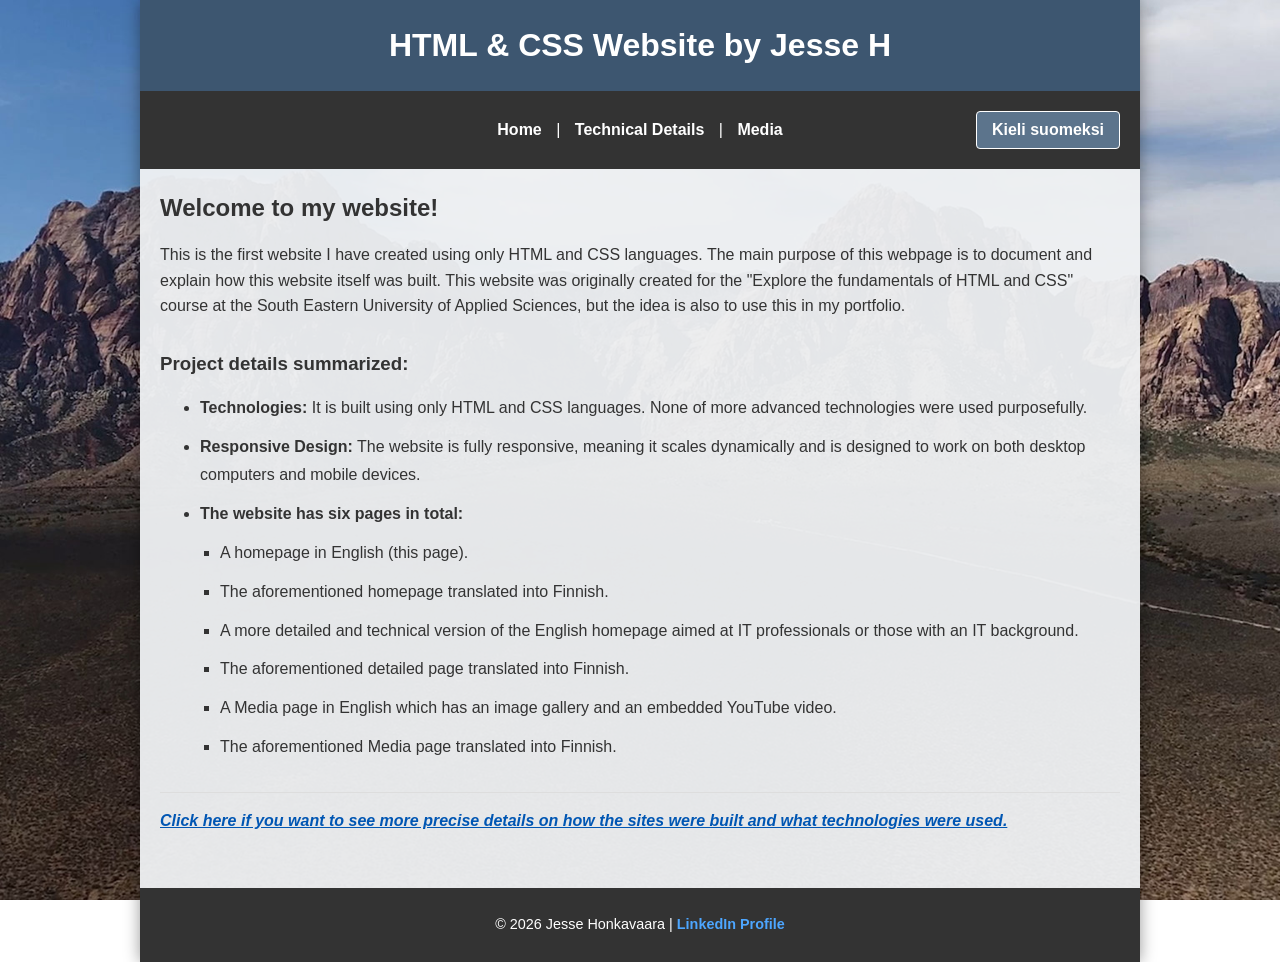
<file: index.html>
<!-- This website is now hosted on the internet.
I created index.html this late in the project so that users who'll go to the URL "https://jesse-gh.github.io/first-html-css-website/"
will be automatically redirected to the ".../homepage-eng.html" page instead. -->

<!DOCTYPE html> 
<html lang="en">
<head>
    <meta charset="utf-8">

    <!-- This redirects users from  the URL https://jesse-gh.github.io/first-html-css-website/ (which is the project's root)
     to https://jesse-gh.github.io/first-html-css-website/homepage-eng.html -->
    <title>Redirecting...</title>
    <meta http-equiv="refresh" content="0; url=homepage-eng.html">
</head>
<body>
</body>
</html>
</file>
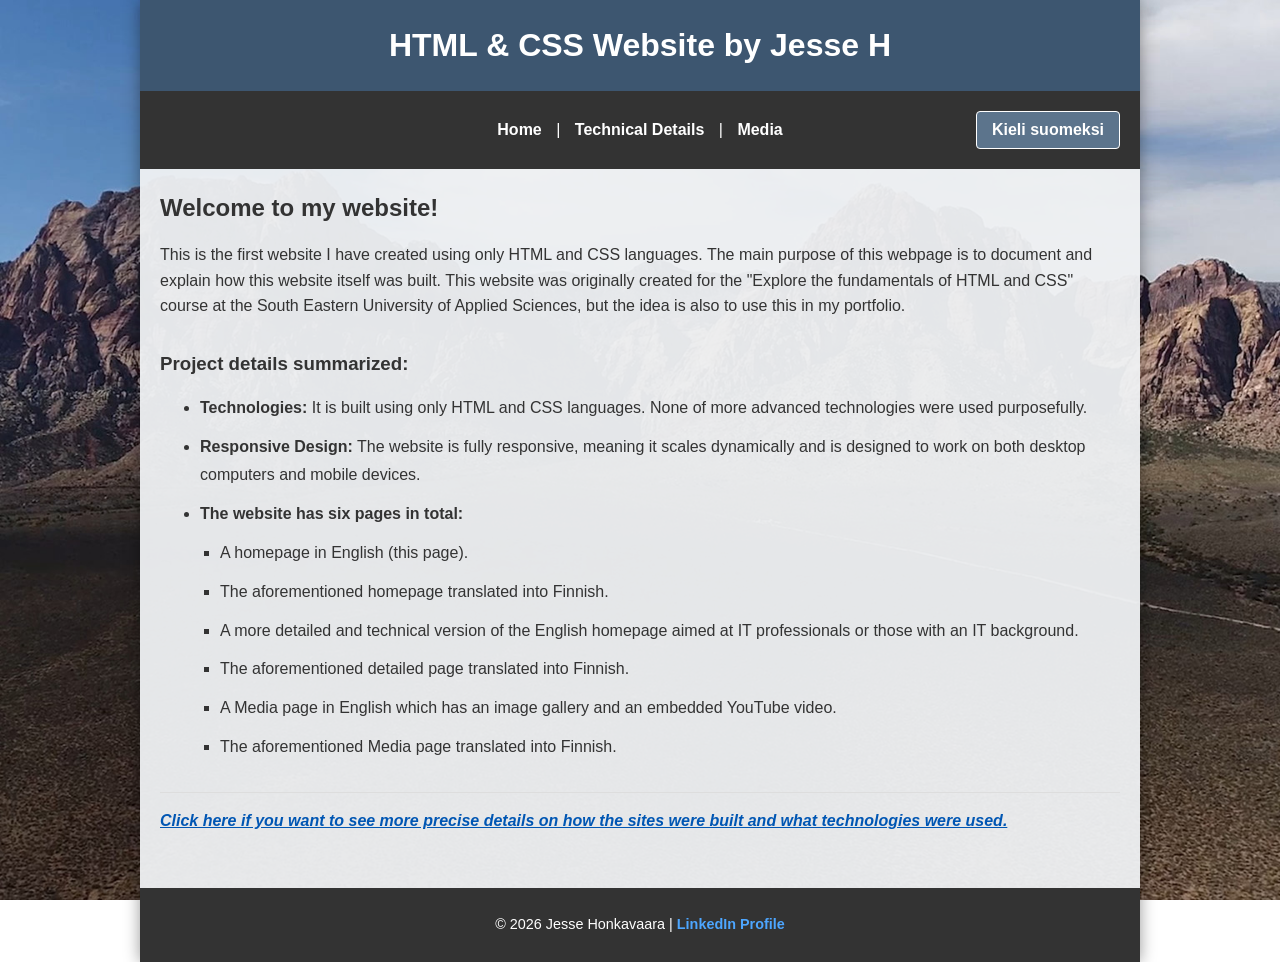
<file: homepage-eng.html>
<!DOCTYPE html> 
<html lang="en"> 

<head>
    <title>Homepage (ENG)</title>
    <meta charset="utf-8">
    <meta name="viewport" content="width=device-width, initial-scale=1.0">
    <link rel="stylesheet" href="styles.css">
    <link rel="icon" type="image/png" href="media/favicon.png">
</head> 

<body> 
    
    <!-- This flexbox container organizes most of the structure on this page. -->
    <div class="flex-container">
        
        <header class="header">
            <h1>HTML & CSS Website by Jesse H</h1>
        </header>

        <!-- This prevents the language button from dropping to a new line. -->
        <nav class="navigation">
            <div class="nav-left-spacer"></div>
            
            <div class="nav-links">
                <a href="homepage-eng.html">Home</a> | 
                <a href="hp-detailed-eng.html">Technical Details</a> | 
                <a href="mediapage-eng.html">Media</a>
            </div>
            
            <div class="nav-right-container">

                <!-- Tooltip created with CSS. -->
                <a href="homepage-fin.html" class="lang-btn tooltip">Kieli suomeksi
                    <span class="tooltiptext">Toggles the language between Finnish and English.</span>
                </a>
            </div>
        </nav>

        <!-- Most of the content/text that user reads on this page. -->
        <main class="main-content">
            <h2>Welcome to my website!</h2>
            <p>This is the first website I have created using only HTML and CSS languages. The main purpose of this webpage is to document and explain how this website itself was built. This website was originally created for the "Explore the fundamentals of HTML and CSS" course at the South Eastern University of Applied Sciences, but the idea is also to use this in my portfolio.</p>
            
            <h3>Project details summarized:</h3>
            
            <!-- This HTML list was required in the course instructions.
            The assignment requirement to use a form, table, or list and style it with CSS. -->
            <ul class="info-list">
                <li><strong>Technologies:</strong> It is built using only HTML and CSS languages. None of more advanced technologies were used purposefully.</li>
                <li><strong>Responsive Design:</strong> The website is fully responsive, meaning it scales dynamically and is designed to work on both desktop computers and mobile devices.</li>
                <li><strong>The website has six pages in total:</strong>
                    <ul>
                        <li>A homepage in English (this page).</li>
                        <li>The aforementioned homepage translated into Finnish.</li>
                        <li>A more detailed and technical version of the English homepage aimed at IT professionals or those with an IT background.</li>
                        <li>The aforementioned detailed page translated into Finnish.</li>
                        <li>A Media page in English which has an image gallery and an embedded YouTube video.</li>
                        <li>The aforementioned Media page translated into Finnish.</li>
                    </ul>
                </li>
            </ul>

            <p class="tech-link-container">
                <a href="hp-detailed-eng.html">Click here if you want to see more precise details on how the sites were built and what technologies were used.</a>
            </p>

        </main>

        <!-- The footer includes a link to my LinkedIn page. -->
        <footer class="footer">
            <p>&copy; 2026 Jesse Honkavaara | 
                
                <!-- I put this part of the code here for internet security "rel="noopener noreferrer"
                because the site will be put to internet at some point. -->
                <a href="https://www.linkedin.com/in/jesse-honkavaara/" target="_blank" rel="noopener noreferrer" class="linkedin-link tooltip">LinkedIn Profile
                    <span class="tooltiptext">You are welcome to visit Jesse's LinkedIn page.</span>
                </a>
            </p>
        </footer>

    </div>
</body>

</html>
</file>
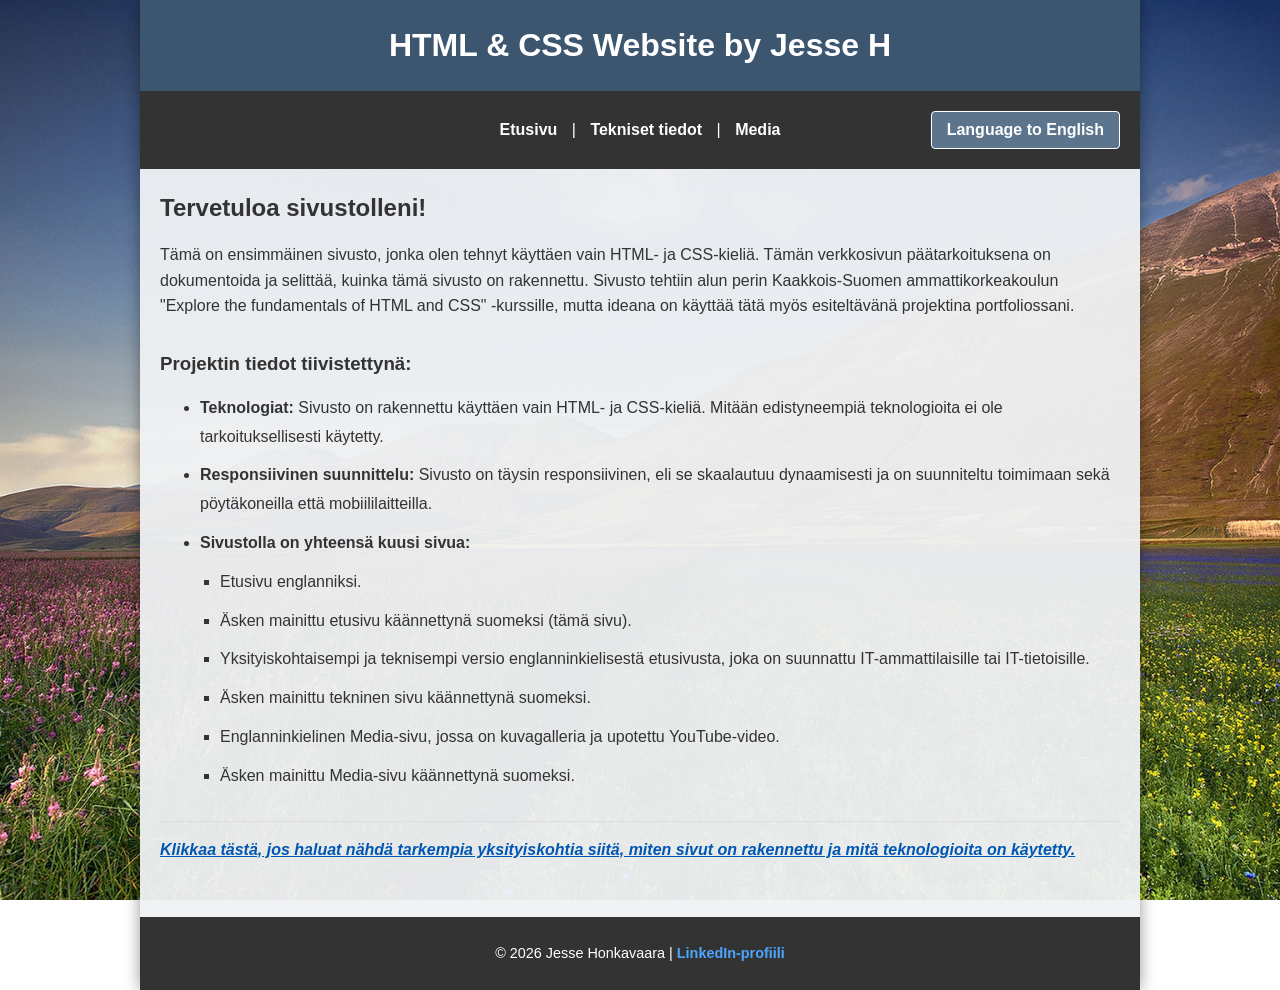
<file: homepage-fin.html>
<!DOCTYPE html> 
<html lang="fi"> 

<head>
    <title>Etusivu (FIN)</title>
    <meta charset="utf-8">
    <meta name="viewport" content="width=device-width, initial-scale=1.0">
    <link rel="stylesheet" href="styles.css">
    <link rel="icon" type="image/png" href="media/favicon.png">
</head> 

<body> 
    
    <!-- This flexbox container organizes most of the structure on this page. -->
    <div class="flex-container">
        
        <header class="header">
            <h1>HTML & CSS Website by Jesse H</h1>
        </header>

        <!-- This prevents the language button from dropping to a new line. -->
        <nav class="navigation">
            <div class="nav-left-spacer"></div>
            
            <div class="nav-links">
                <a href="homepage-fin.html">Etusivu</a> | 
                <a href="hp-detailed-fin.html">Tekniset tiedot</a> | 
                <a href="mediapage-fin.html">Media</a>
            </div>
            
            <div class="nav-right-container">

                <!-- Tooltip created with CSS. -->
                <a href="homepage-eng.html" class="lang-btn tooltip">Language to English
                    <span class="tooltiptext">Vaihtaa kielen englanniksi.</span>
                </a>
            </div>
        </nav>

        <!-- Most of the content/text that user reads on this page. -->
        <main class="main-content">
            <h2>Tervetuloa sivustolleni!</h2>
            <p>Tämä on ensimmäinen sivusto, jonka olen tehnyt käyttäen vain HTML- ja CSS-kieliä. Tämän verkkosivun päätarkoituksena on dokumentoida ja selittää, kuinka tämä sivusto on rakennettu. Sivusto tehtiin alun perin Kaakkois-Suomen ammattikorkeakoulun "Explore the fundamentals of HTML and CSS" -kurssille, mutta ideana on käyttää tätä myös esiteltävänä projektina portfoliossani.</p>
            
            <h3>Projektin tiedot tiivistettynä:</h3>
            
            <!-- This HTML list was required in the course instructions.
            The assignment requirement to use a form, table, or list and style it with CSS. -->
            <ul class="info-list">
                <li><strong>Teknologiat:</strong> Sivusto on rakennettu käyttäen vain HTML- ja CSS-kieliä. Mitään edistyneempiä teknologioita ei ole tarkoituksellisesti käytetty.</li>
                <li><strong>Responsiivinen suunnittelu:</strong> Sivusto on täysin responsiivinen, eli se skaalautuu dynaamisesti ja on suunniteltu toimimaan sekä pöytäkoneilla että mobiililaitteilla.</li>
                <li><strong>Sivustolla on yhteensä kuusi sivua:</strong>
                    <ul>
                        <li>Etusivu englanniksi.</li>
                        <li>Äsken mainittu etusivu käännettynä suomeksi (tämä sivu).</li>
                        <li>Yksityiskohtaisempi ja teknisempi versio englanninkielisestä etusivusta, joka on suunnattu IT-ammattilaisille tai IT-tietoisille.</li>
                        <li>Äsken mainittu tekninen sivu käännettynä suomeksi.</li>
                        <li>Englanninkielinen Media-sivu, jossa on kuvagalleria ja upotettu YouTube-video.</li>
                        <li>Äsken mainittu Media-sivu käännettynä suomeksi.</li>
                    </ul>
                </li>
            </ul>

            <p class="tech-link-container">
                <a href="hp-detailed-fin.html">Klikkaa tästä, jos haluat nähdä tarkempia yksityiskohtia siitä, miten sivut on rakennettu ja mitä teknologioita on käytetty.</a>
            </p>

        </main>

        <!-- The footer includes a link to my LinkedIn page. -->
        <footer class="footer">
            <p>&copy; 2026 Jesse Honkavaara | 
                
                <!-- I put this part of the code here for internet security "rel="noopener noreferrer"
                because the site will be put to internet at some point. -->
                <a href="https://www.linkedin.com/in/jesse-honkavaara/" target="_blank" rel="noopener noreferrer" class="linkedin-link tooltip">LinkedIn-profiili
                    <span class="tooltiptext">Tervetuloa vierailemaan Jessen LinkedIn-sivulla.</span>
                </a>
            </p>
        </footer>

    </div>
</body>

</html>
</file>
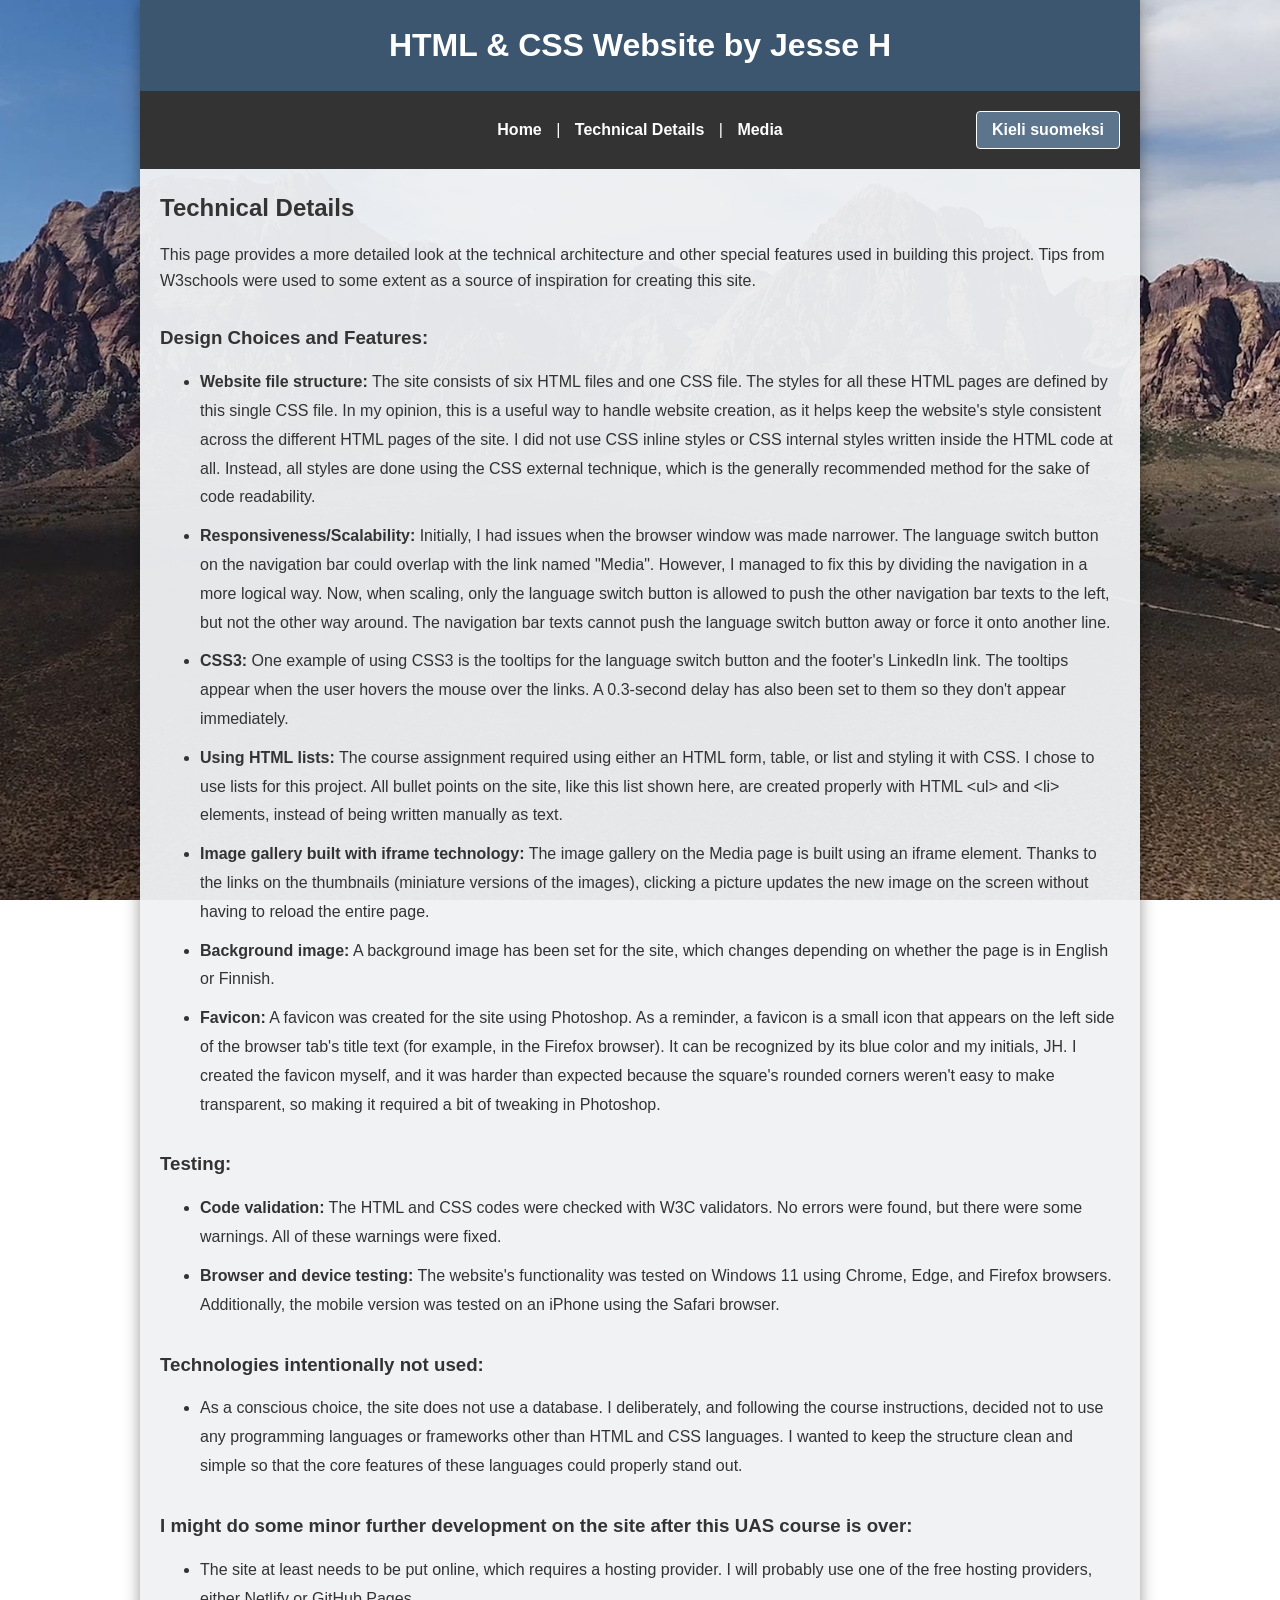
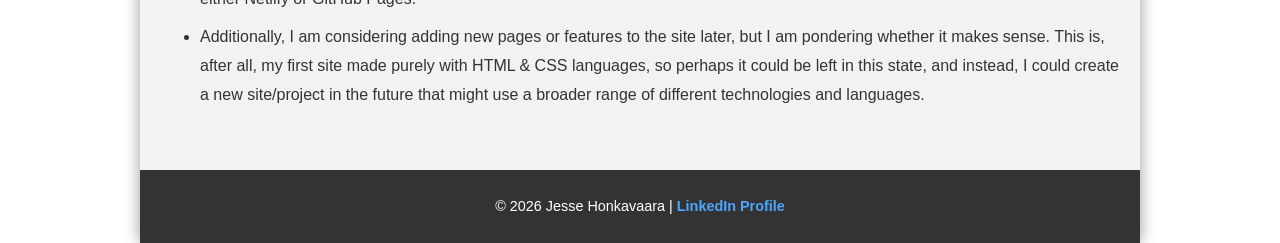
<file: hp-detailed-eng.html>
<!DOCTYPE html> 
<html lang="en"> 

<head>
    <title>Technical Details (ENG)</title>
    <meta charset="utf-8">
    <meta name="viewport" content="width=device-width, initial-scale=1.0">
    <link rel="stylesheet" href="styles.css">
    <link rel="icon" type="image/png" href="media/favicon.png">
</head> 

<body> 
    
    <!-- This flexbox container organizes most of the structure on this page. -->
    <div class="flex-container">
        
        <header class="header">
            <h1>HTML & CSS Website by Jesse H</h1>
        </header>

        <!-- This prevents the language button from dropping to a new line. -->
        <nav class="navigation">
            <div class="nav-left-spacer"></div>
            
            <div class="nav-links">
                <a href="homepage-eng.html">Home</a> | 
                <a href="hp-detailed-eng.html">Technical Details</a> | 
                <a href="mediapage-eng.html">Media</a>
            </div>
            
            <div class="nav-right-container">

                <!-- Tooltip created with CSS. -->
                <a href="hp-detailed-fin.html" class="lang-btn tooltip">Kieli suomeksi
                    <span class="tooltiptext">Toggles the language between Finnish and English.</span>
                </a>
            </div>
        </nav>

        <!-- Most of the content/text that user reads on this page. -->
        <main class="main-content">
            <h2>Technical Details</h2>
            <p>This page provides a more detailed look at the technical architecture and other special features used in building this project. Tips from W3schools were used to some extent as a source of inspiration for creating this site.</p>
            
            <h3>Design Choices and Features:</h3>

            <!-- This HTML list was required in the course instructions.
            The assignment requirement to use a form, table, or list and style it with CSS. -->
            <ul class="info-list">
                <li><strong>Website file structure:</strong> The site consists of six HTML files and one CSS file. The styles for all these HTML pages are defined by this single CSS file. In my opinion, this is a useful way to handle website creation, as it helps keep the website's style consistent across the different HTML pages of the site. I did not use CSS inline styles or CSS internal styles written inside the HTML code at all. Instead, all styles are done using the CSS external technique, which is the generally recommended method for the sake of code readability.</li>
                <li><strong>Responsiveness/Scalability:</strong> Initially, I had issues when the browser window was made narrower. The language switch button on the navigation bar could overlap with the link named "Media". However, I managed to fix this by dividing the navigation in a more logical way. Now, when scaling, only the language switch button is allowed to push the other navigation bar texts to the left, but not the other way around. The navigation bar texts cannot push the language switch button away or force it onto another line.</li>
                <li><strong>CSS3:</strong> One example of using CSS3 is the tooltips for the language switch button and the footer's LinkedIn link. The tooltips appear when the user hovers the mouse over the links. A 0.3-second delay has also been set to them so they don't appear immediately.</li>
                <li><strong>Using HTML lists:</strong> The course assignment required using either an HTML form, table, or list and styling it with CSS. I chose to use lists for this project. All bullet points on the site, like this list shown here, are created properly with HTML &lt;ul&gt; and &lt;li&gt; elements, instead of being written manually as text.</li>
                <li><strong>Image gallery built with iframe technology:</strong> The image gallery on the Media page is built using an iframe element. Thanks to the links on the thumbnails (miniature versions of the images), clicking a picture updates the new image on the screen without having to reload the entire page.</li>
                <li><strong>Background image:</strong> A background image has been set for the site, which changes depending on whether the page is in English or Finnish.</li>
                <li><strong>Favicon:</strong> A favicon was created for the site using Photoshop. As a reminder, a favicon is a small icon that appears on the left side of the browser tab's title text (for example, in the Firefox browser). It can be recognized by its blue color and my initials, JH. I created the favicon myself, and it was harder than expected because the square's rounded corners weren't easy to make transparent, so making it required a bit of tweaking in Photoshop.</li>
            </ul>

            <h3>Testing:</h3>
            <ul class="info-list">
                <li><strong>Code validation:</strong> The HTML and CSS codes were checked with W3C validators. No errors were found, but there were some warnings. All of these warnings were fixed.</li>
                <li><strong>Browser and device testing:</strong> The website's functionality was tested on Windows 11 using Chrome, Edge, and Firefox browsers. Additionally, the mobile version was tested on an iPhone using the Safari browser.</li>
            </ul>

            <h3>Technologies intentionally not used:</h3>
            <ul class="info-list">
                <li>As a conscious choice, the site does not use a database. I deliberately, and following the course instructions, decided not to use any programming languages or frameworks other than HTML and CSS languages. I wanted to keep the structure clean and simple so that the core features of these languages could properly stand out.</li>
            </ul>

            <h3>I might do some minor further development on the site after this UAS course is over:</h3>
            <ul class="info-list">
                <li>The site at least needs to be put online, which requires a hosting provider. I will probably use one of the free hosting providers, either Netlify or GitHub Pages.</li>
                <li>Additionally, I am considering adding new pages or features to the site later, but I am pondering whether it makes sense. This is, after all, my first site made purely with HTML & CSS languages, so perhaps it could be left in this state, and instead, I could create a new site/project in the future that might use a broader range of different technologies and languages.</li>
            </ul>
        </main>

        <!-- The footer includes a link to my LinkedIn page. -->
        <footer class="footer">
            <p>&copy; 2026 Jesse Honkavaara | 
                
                <!-- I put this part of the code here for internet security "rel="noopener noreferrer"
                because the site will be put to internet at some point. -->
                <a href="https://www.linkedin.com/in/jesse-honkavaara/" target="_blank" rel="noopener noreferrer" class="linkedin-link tooltip">LinkedIn Profile
                    <span class="tooltiptext">You are welcome to visit Jesse's LinkedIn page.</span>
                </a>
            </p>
        </footer>

    </div>
</body>

</html>
</file>
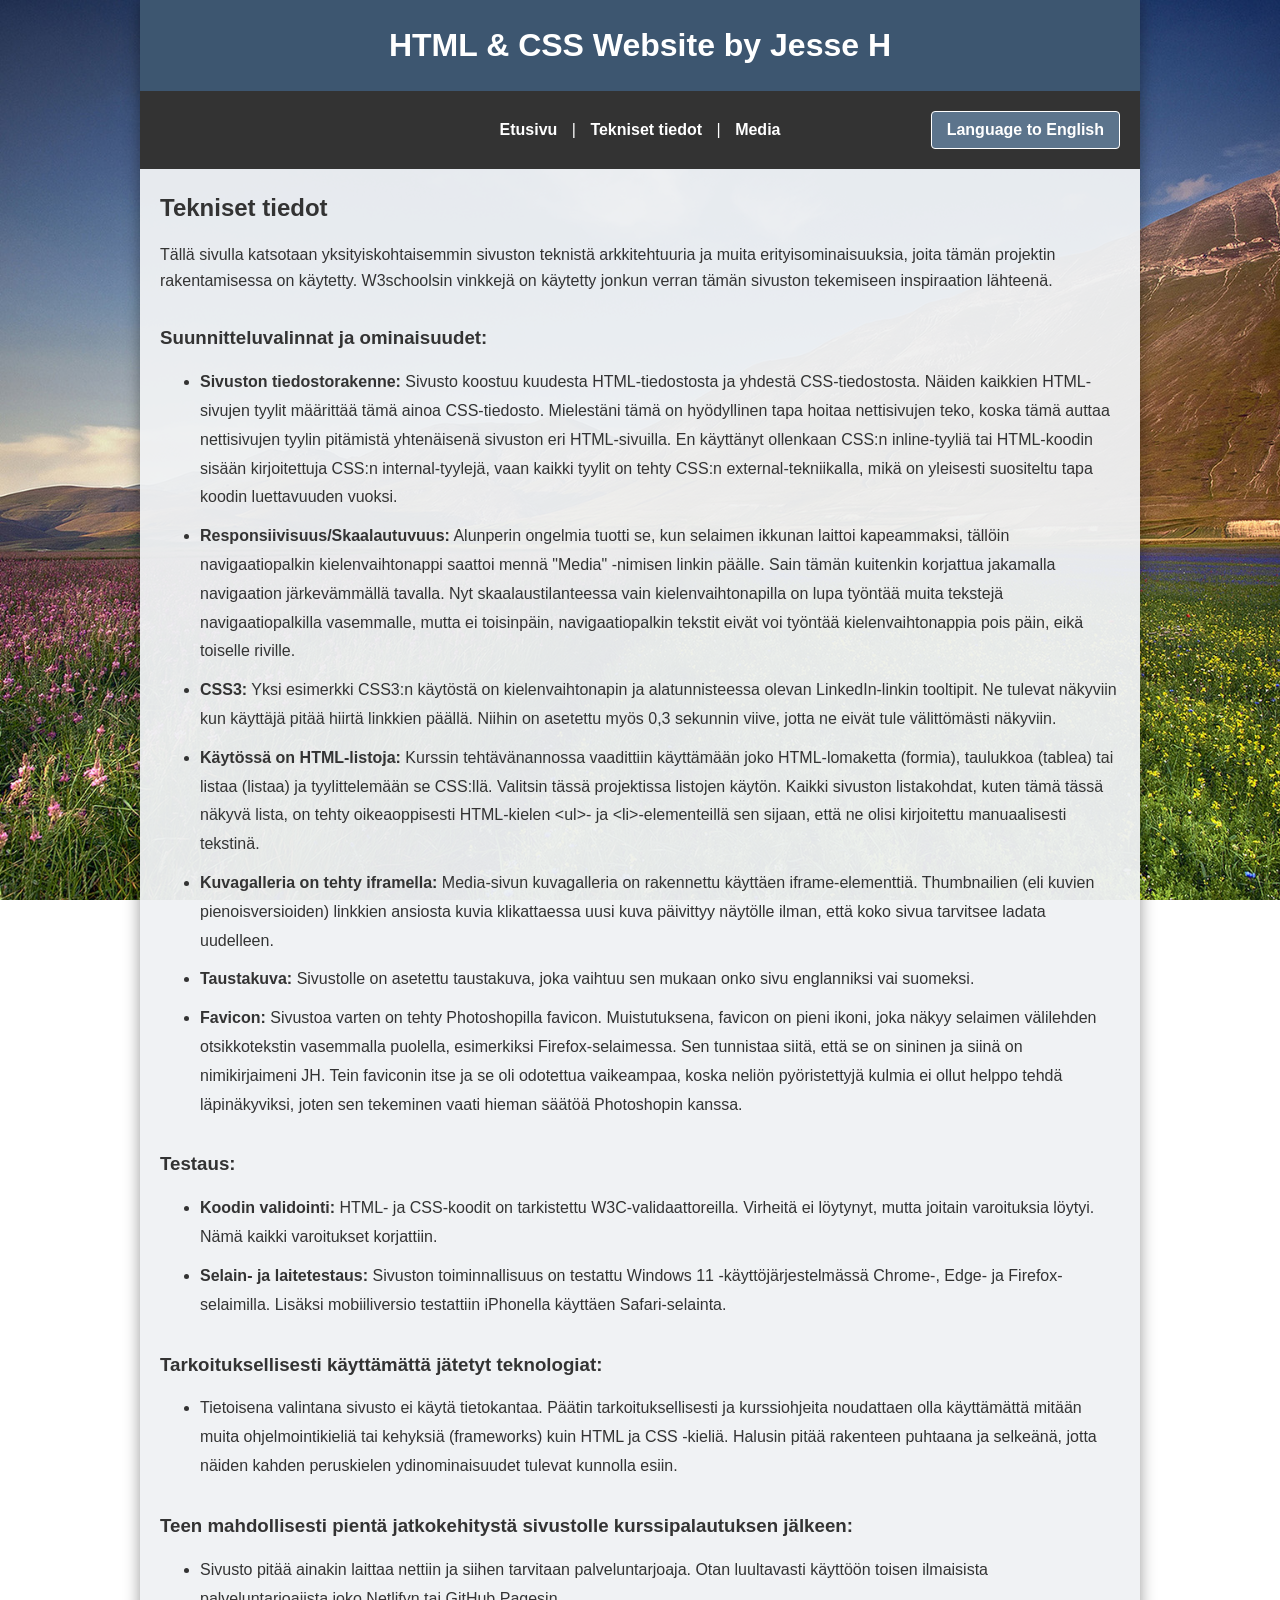
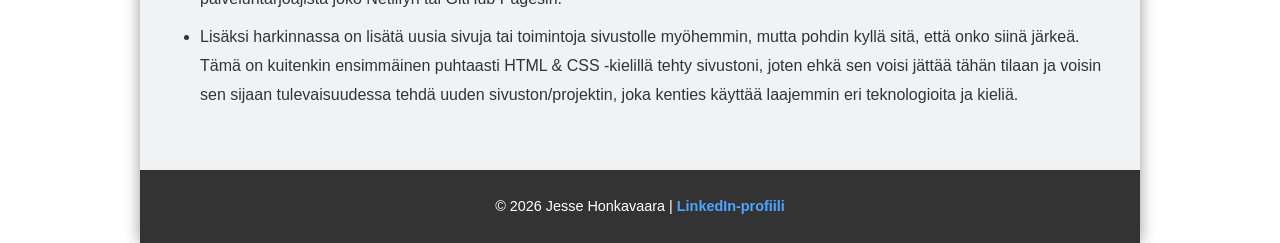
<file: hp-detailed-fin.html>
<!DOCTYPE html> 
<html lang="fi"> 

<head>
    <title>Tekniset tiedot (FIN)</title>
    <meta charset="utf-8">
    <meta name="viewport" content="width=device-width, initial-scale=1.0">
    <link rel="stylesheet" href="styles.css">
    <link rel="icon" type="image/png" href="media/favicon.png">
</head> 

<body> 
    
    <!-- This flexbox container organizes most of the structure on this page. -->
    <div class="flex-container">
        
        <header class="header">
            <h1>HTML & CSS Website by Jesse H</h1>
        </header>

        <!-- This prevents the language button from dropping to a new line. -->
        <nav class="navigation">
            <div class="nav-left-spacer"></div>
            
            <div class="nav-links">
                <a href="homepage-fin.html">Etusivu</a> | 
                <a href="hp-detailed-fin.html">Tekniset tiedot</a> | 
                <a href="mediapage-fin.html">Media</a>
            </div>
            
            <div class="nav-right-container">

                <!-- Tooltip created with CSS. -->
                <a href="hp-detailed-eng.html" class="lang-btn tooltip">Language to English
                    <span class="tooltiptext">Vaihtaa kielen englanniksi.</span>
                </a>
            </div>
        </nav>

        <!-- Most of the content/text that user reads on this page. -->
        <main class="main-content">
            <h2>Tekniset tiedot</h2>
            <p>Tällä sivulla katsotaan yksityiskohtaisemmin sivuston teknistä arkkitehtuuria ja muita erityisominaisuuksia, joita tämän projektin rakentamisessa on käytetty. W3schoolsin vinkkejä on käytetty jonkun verran tämän sivuston tekemiseen inspiraation lähteenä.</p>
            
            <h3>Suunnitteluvalinnat ja ominaisuudet:</h3>

            <!-- This HTML list was required in the course instructions.
            The assignment requirement to use a form, table, or list and style it with CSS. -->
            <ul class="info-list">
                <li><strong>Sivuston tiedostorakenne:</strong> Sivusto koostuu kuudesta HTML-tiedostosta ja yhdestä CSS-tiedostosta. Näiden kaikkien HTML-sivujen tyylit määrittää tämä ainoa CSS-tiedosto. Mielestäni tämä on hyödyllinen tapa hoitaa nettisivujen teko, koska tämä auttaa nettisivujen tyylin pitämistä yhtenäisenä sivuston eri HTML-sivuilla. En käyttänyt ollenkaan CSS:n inline-tyyliä tai HTML-koodin sisään kirjoitettuja CSS:n internal-tyylejä, vaan kaikki tyylit on tehty CSS:n external-tekniikalla, mikä on yleisesti suositeltu tapa koodin luettavuuden vuoksi.</li>
                <li><strong>Responsiivisuus/Skaalautuvuus:</strong> Alunperin ongelmia tuotti se, kun selaimen ikkunan laittoi kapeammaksi, tällöin navigaatiopalkin kielenvaihtonappi saattoi mennä "Media" -nimisen linkin päälle. Sain tämän kuitenkin korjattua jakamalla navigaation järkevämmällä tavalla. Nyt skaalaustilanteessa vain kielenvaihtonapilla on lupa työntää muita tekstejä navigaatiopalkilla vasemmalle, mutta ei toisinpäin, navigaatiopalkin tekstit eivät voi työntää kielenvaihtonappia pois päin, eikä toiselle riville.</li>
                <li><strong>CSS3:</strong> Yksi esimerkki CSS3:n käytöstä on kielenvaihtonapin ja alatunnisteessa olevan LinkedIn-linkin tooltipit. Ne tulevat näkyviin kun käyttäjä pitää hiirtä linkkien päällä. Niihin on asetettu myös 0,3 sekunnin viive, jotta ne eivät tule välittömästi näkyviin.</li>
                <li><strong>Käytössä on HTML-listoja:</strong> Kurssin tehtävänannossa vaadittiin käyttämään joko HTML-lomaketta (formia), taulukkoa (tablea) tai listaa (listaa) ja tyylittelemään se CSS:llä. Valitsin tässä projektissa listojen käytön. Kaikki sivuston listakohdat, kuten tämä tässä näkyvä lista, on tehty oikeaoppisesti HTML-kielen &lt;ul&gt;- ja &lt;li&gt;-elementeillä sen sijaan, että ne olisi kirjoitettu manuaalisesti tekstinä.</li>
                <li><strong>Kuvagalleria on tehty iframella:</strong> Media-sivun kuvagalleria on rakennettu käyttäen iframe-elementtiä. Thumbnailien (eli kuvien pienoisversioiden) linkkien ansiosta kuvia klikattaessa uusi kuva päivittyy näytölle ilman, että koko sivua tarvitsee ladata uudelleen.</li>
                <li><strong>Taustakuva:</strong> Sivustolle on asetettu taustakuva, joka vaihtuu sen mukaan onko sivu englanniksi vai suomeksi.</li>
                <li><strong>Favicon:</strong> Sivustoa varten on tehty Photoshopilla favicon. Muistutuksena, favicon on pieni ikoni, joka näkyy selaimen välilehden otsikkotekstin vasemmalla puolella, esimerkiksi Firefox-selaimessa. Sen tunnistaa siitä, että se on sininen ja siinä on nimikirjaimeni JH. Tein faviconin itse ja se oli odotettua vaikeampaa, koska neliön pyöristettyjä kulmia ei ollut helppo tehdä läpinäkyviksi, joten sen tekeminen vaati hieman säätöä Photoshopin kanssa.</li>
            </ul>

            <h3>Testaus:</h3>
            <ul class="info-list">
                <li><strong>Koodin validointi:</strong> HTML- ja CSS-koodit on tarkistettu W3C-validaattoreilla. Virheitä ei löytynyt, mutta joitain varoituksia löytyi. Nämä kaikki varoitukset korjattiin.</li>
                <li><strong>Selain- ja laitetestaus:</strong> Sivuston toiminnallisuus on testattu Windows 11 -käyttöjärjestelmässä Chrome-, Edge- ja Firefox-selaimilla. Lisäksi mobiiliversio testattiin iPhonella käyttäen Safari-selainta.</li>
            </ul>

            <h3>Tarkoituksellisesti käyttämättä jätetyt teknologiat:</h3>
            <ul class="info-list">
                <li>Tietoisena valintana sivusto ei käytä tietokantaa. Päätin tarkoituksellisesti ja kurssiohjeita noudattaen olla käyttämättä mitään muita ohjelmointikieliä tai kehyksiä (frameworks) kuin HTML ja CSS -kieliä. Halusin pitää rakenteen puhtaana ja selkeänä, jotta näiden kahden peruskielen ydinominaisuudet tulevat kunnolla esiin.</li>
            </ul>

            <h3>Teen mahdollisesti pientä jatkokehitystä sivustolle kurssipalautuksen jälkeen:</h3>
            <ul class="info-list">
                <li>Sivusto pitää ainakin laittaa nettiin ja siihen tarvitaan palveluntarjoaja. Otan luultavasti käyttöön toisen ilmaisista palveluntarjoajista joko Netlifyn tai GitHub Pagesin.</li>
                <li>Lisäksi harkinnassa on lisätä uusia sivuja tai toimintoja sivustolle myöhemmin, mutta pohdin kyllä sitä, että onko siinä järkeä. Tämä on kuitenkin ensimmäinen puhtaasti HTML & CSS -kielillä tehty sivustoni, joten ehkä sen voisi jättää tähän tilaan ja voisin sen sijaan tulevaisuudessa tehdä uuden sivuston/projektin, joka kenties käyttää laajemmin eri teknologioita ja kieliä.</li>
            </ul>
        </main>

        <!-- The footer includes a link to my LinkedIn page. -->
        <footer class="footer">
            <p>&copy; 2026 Jesse Honkavaara | 
                
                <!-- I put this part of the code here for internet security "rel="noopener noreferrer"
                because the site will be put to internet at some point. -->
                <a href="https://www.linkedin.com/in/jesse-honkavaara/" target="_blank" rel="noopener noreferrer" class="linkedin-link tooltip">LinkedIn-profiili
                    <span class="tooltiptext">Tervetuloa vierailemaan Jessen LinkedIn-sivulla.</span>
                </a>
            </p>
        </footer>

    </div>
</body>

</html>
</file>
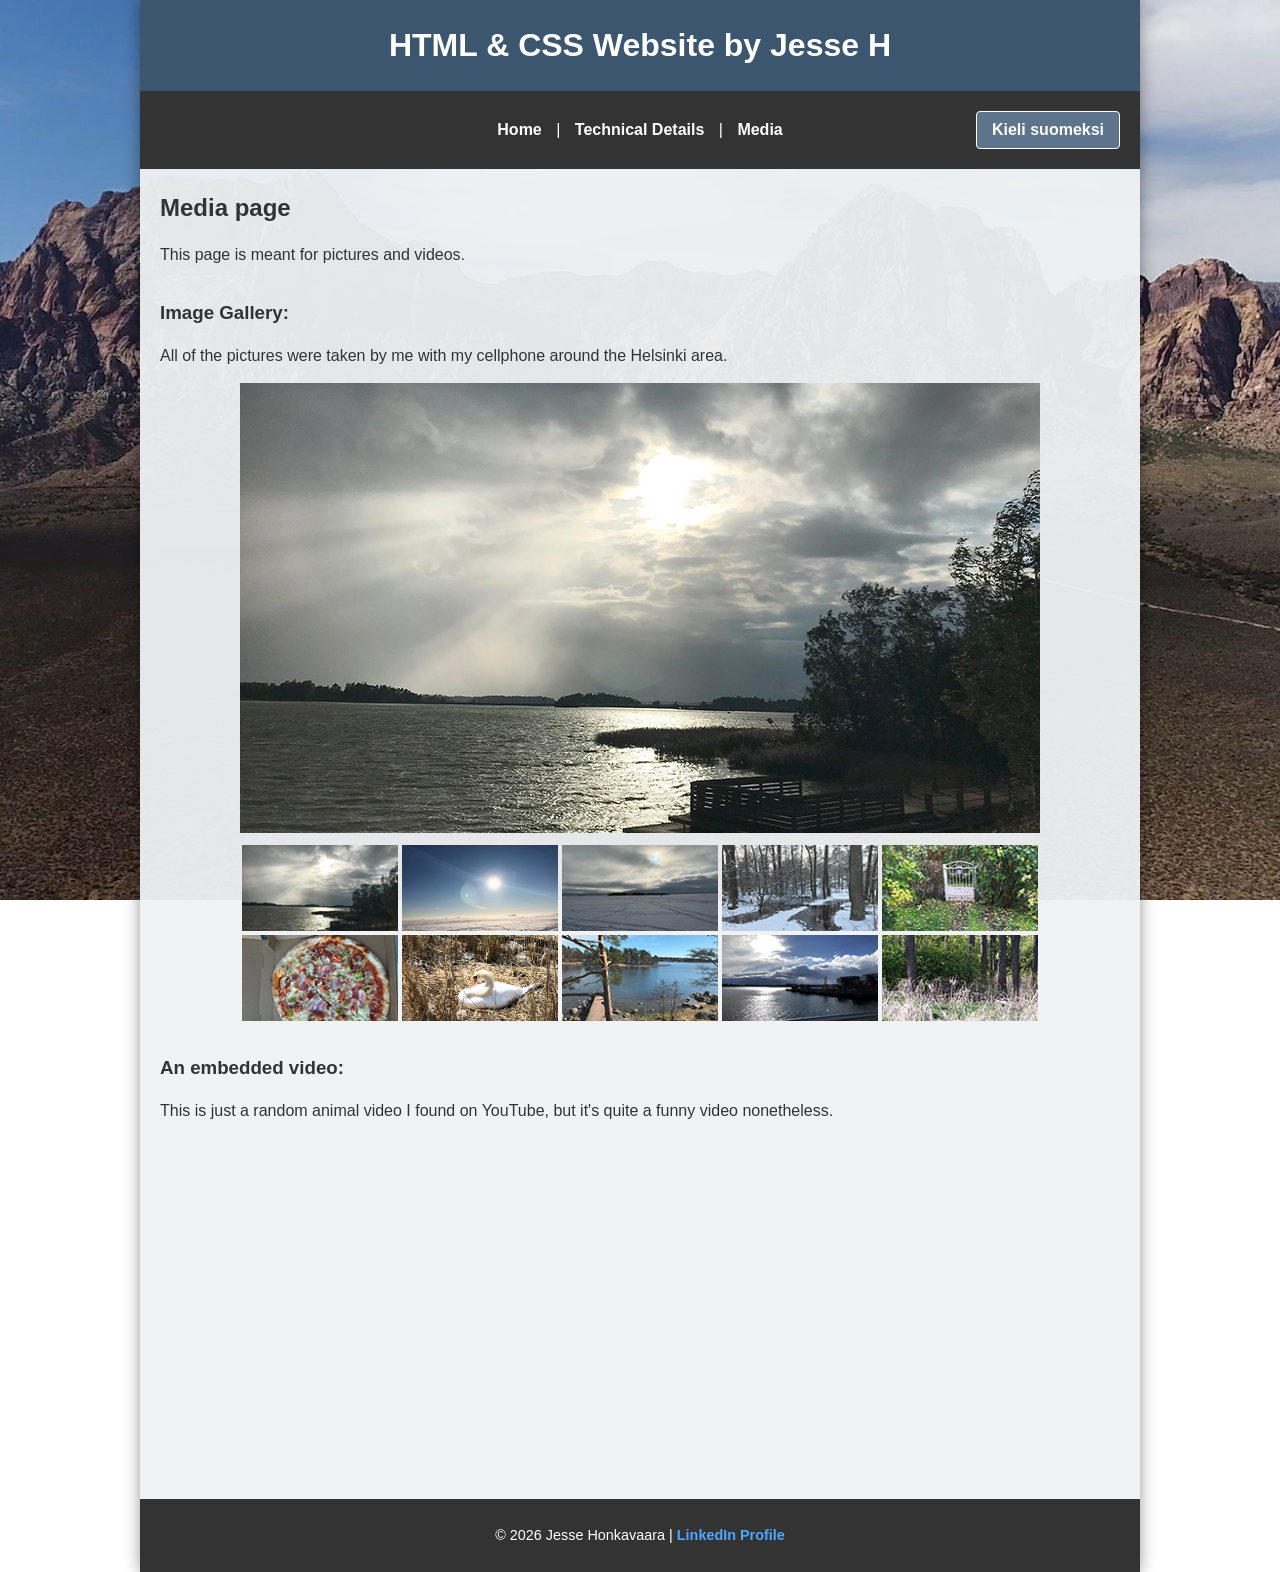
<file: mediapage-eng.html>
<!DOCTYPE html> 
<html lang="en"> 

<head>
    <title>Media Page (ENG)</title>
    <meta charset="utf-8">
    <meta name="viewport" content="width=device-width, initial-scale=1.0">
    <link rel="stylesheet" href="styles.css">
    <link rel="icon" type="image/png" href="media/favicon.png">
</head> 

<body> 
    
    <!-- This flexbox container organizes most of the structure on this page. -->
    <div class="flex-container">
        
        <header class="header">
            <h1>HTML & CSS Website by Jesse H</h1>
        </header>

        <!-- This prevents the language button from dropping to a new line. -->
        <nav class="navigation">
            <div class="nav-left-spacer"></div>
            
            <div class="nav-links">
                <a href="homepage-eng.html">Home</a> | 
                <a href="hp-detailed-eng.html">Technical Details</a> | 
                <a href="mediapage-eng.html">Media</a>
            </div>
            
            <div class="nav-right-container">

                <!-- Tooltip created with CSS. -->
                <a href="mediapage-fin.html" class="lang-btn tooltip">Kieli suomeksi
                    <span class="tooltiptext">Toggles the language between Finnish and English.</span>
                </a>
            </div>
        </nav>

        <!-- Code for the image gallery and for the video. -->
        <main class="main-content">
            <h2>Media page</h2>
            <p>This page is meant for pictures and videos.</p>
            
            <h3>Image Gallery:</h3>
            <p>All of the pictures were taken by me with my cellphone around the Helsinki area.</p>
            
            <!-- This part of iframe displays the large image. -->
            <iframe width="800" height="450" name="myframe" src="media/1.jpg"> 
            </iframe>
            
            <!-- These links change the main image of the iframe. -->
            <div class="gallery-thumbnails">
                <a href="media/1.jpg" target="myframe"><img src="media/thumb1.jpg" alt="Thumbnail 1"></a>
                <a href="media/2.jpg" target="myframe"><img src="media/thumb2.jpg" alt="Thumbnail 2"></a>
                <a href="media/3.jpg" target="myframe"><img src="media/thumb3.jpg" alt="Thumbnail 3"></a>
                <a href="media/4.jpg" target="myframe"><img src="media/thumb4.jpg" alt="Thumbnail 4"></a>
                <a href="media/5.jpg" target="myframe"><img src="media/thumb5.jpg" alt="Thumbnail 5"></a>
                <a href="media/6.jpg" target="myframe"><img src="media/thumb6.jpg" alt="Thumbnail 6"></a>
                <a href="media/7.jpg" target="myframe"><img src="media/7.jpg" alt="Thumbnail 7"></a>
                <a href="media/8.jpg" target="myframe"><img src="media/thumb8.jpg" alt="Thumbnail 8"></a>
                <a href="media/9.jpg" target="myframe"><img src="media/thumb9.jpg" alt="Thumbnail 9"></a>
                <a href="media/10.jpg" target="myframe"><img src="media/thumb10.jpg" alt="Thumbnail 10"></a>
            </div>

            <h3>An embedded video:</h3>
            <p>This is just a random animal video I found on YouTube, but it's quite a funny video nonetheless.</p>
            
            <!-- Embedded YouTube video. -->
            <div class="video-container">
                <iframe width="560" height="315" src="https://www.youtube.com/embed/vL8x7LcA-Y4" title="YouTube video player" allow="accelerometer; autoplay; clipboard-write; encrypted-media; gyroscope; picture-in-picture" allowfullscreen></iframe>
            </div>

        </main>

        <!-- The footer includes a link to my LinkedIn page. -->
        <footer class="footer">
            <p>&copy; 2026 Jesse Honkavaara | 
                
                <!-- I put this part of the code here for internet security "rel="noopener noreferrer"
                because the site will be put to internet at some point. -->
                <a href="https://www.linkedin.com/in/jesse-honkavaara/" target="_blank" rel="noopener noreferrer" class="linkedin-link tooltip">LinkedIn Profile
                    <span class="tooltiptext">You are welcome to visit Jesse's LinkedIn page.</span>
                </a>
            </p>
        </footer>

    </div>
</body>

</html>
</file>
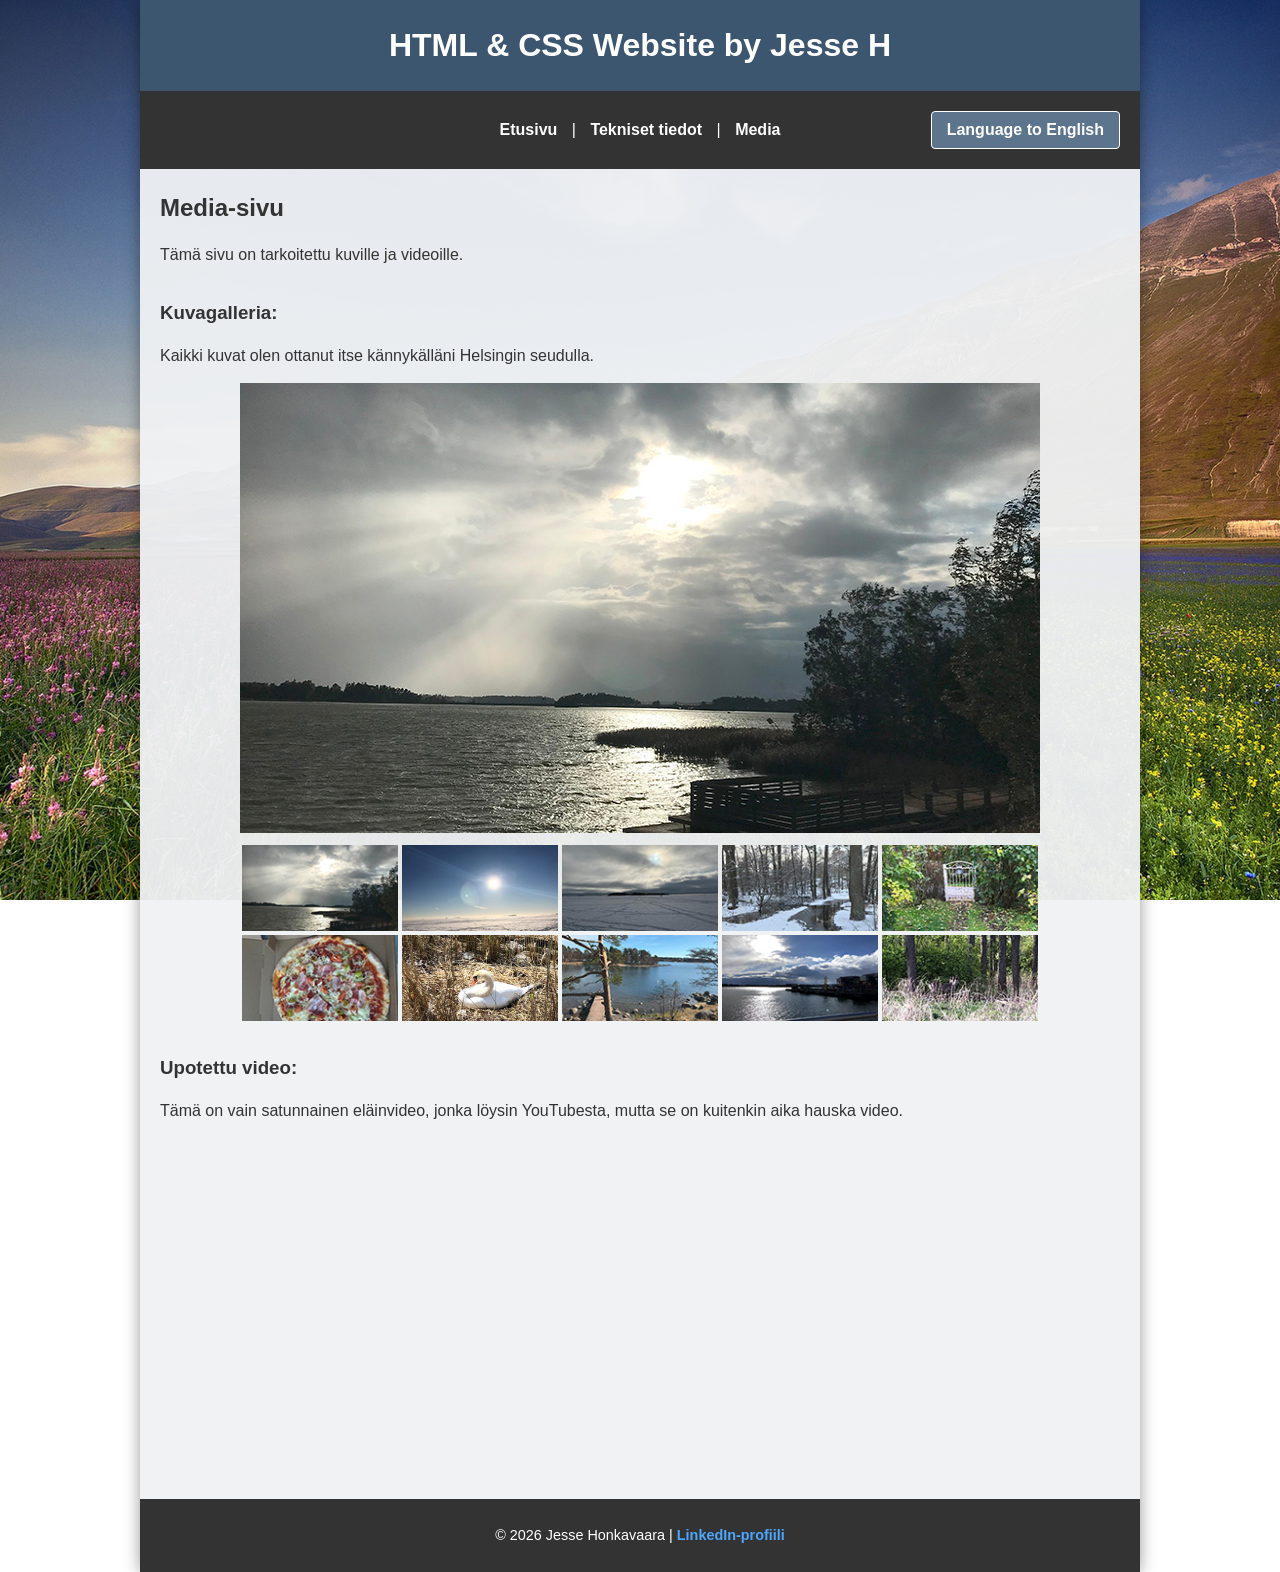
<file: mediapage-fin.html>
<!DOCTYPE html> 
<html lang="fi"> 

<head>
    <title>Media-sivu (FIN)</title>
    <meta charset="utf-8">
    <meta name="viewport" content="width=device-width, initial-scale=1.0">
    <link rel="stylesheet" href="styles.css">
    <link rel="icon" type="image/png" href="media/favicon.png">
</head> 

<body> 
    
    <!-- This flexbox container organizes most of the structure on this page. -->
    <div class="flex-container">
        
        <header class="header">
            <h1>HTML & CSS Website by Jesse H</h1>
        </header>

        <!-- This prevents the language button from dropping to a new line. -->
        <nav class="navigation">
            <div class="nav-left-spacer"></div>
            
            <div class="nav-links">
                <a href="homepage-fin.html">Etusivu</a> | 
                <a href="hp-detailed-fin.html">Tekniset tiedot</a> | 
                <a href="mediapage-fin.html">Media</a>
            </div>
            
            <div class="nav-right-container">

                <!-- Tooltip created with CSS. -->
                <a href="mediapage-eng.html" class="lang-btn tooltip">Language to English
                    <span class="tooltiptext">Vaihtaa kielen englanniksi.</span>
                </a>
            </div>
        </nav>

        <!-- Code for the image gallery and for the video. -->
        <main class="main-content">
            <h2>Media-sivu</h2>
            <p>Tämä sivu on tarkoitettu kuville ja videoille.</p>
            
            <h3>Kuvagalleria:</h3>
            <p>Kaikki kuvat olen ottanut itse kännykälläni Helsingin seudulla.</p>
            
            <!-- This part of iframe displays the large image. -->
            <iframe width="800" height="450" name="myframe" src="media/1.jpg"> 
            </iframe>
            
            <!-- These links change the main image of the iframe. -->
            <div class="gallery-thumbnails">
                <a href="media/1.jpg" target="myframe"><img src="media/thumb1.jpg" alt="Pikkukuva 1"></a>
                <a href="media/2.jpg" target="myframe"><img src="media/thumb2.jpg" alt="Pikkukuva 2"></a>
                <a href="media/3.jpg" target="myframe"><img src="media/thumb3.jpg" alt="Pikkukuva 3"></a>
                <a href="media/4.jpg" target="myframe"><img src="media/thumb4.jpg" alt="Pikkukuva 4"></a>
                <a href="media/5.jpg" target="myframe"><img src="media/thumb5.jpg" alt="Pikkukuva 5"></a>
                <a href="media/6.jpg" target="myframe"><img src="media/thumb6.jpg" alt="Pikkukuva 6"></a>
                <a href="media/7.jpg" target="myframe"><img src="media/7.jpg" alt="Pikkukuva 7"></a>
                <a href="media/8.jpg" target="myframe"><img src="media/thumb8.jpg" alt="Pikkukuva 8"></a>
                <a href="media/9.jpg" target="myframe"><img src="media/thumb9.jpg" alt="Pikkukuva 9"></a>
                <a href="media/10.jpg" target="myframe"><img src="media/thumb10.jpg" alt="Pikkukuva 10"></a>
            </div>

            <h3>Upotettu video:</h3>
            <p>Tämä on vain satunnainen eläinvideo, jonka löysin YouTubesta, mutta se on kuitenkin aika hauska video.</p>
            
            <!-- Embedded YouTube video. -->
            <div class="video-container">
                <iframe width="560" height="315" src="https://www.youtube.com/embed/vL8x7LcA-Y4" title="YouTube video player" allow="accelerometer; autoplay; clipboard-write; encrypted-media; gyroscope; picture-in-picture" allowfullscreen></iframe>
            </div>

        </main>

        <!-- The footer includes a link to my LinkedIn page. -->
        <footer class="footer">
            <p>&copy; 2026 Jesse Honkavaara | 
                
                <!-- I put this part of the code here for internet security "rel="noopener noreferrer"
                because the site will be put to internet at some point. -->
                <a href="https://www.linkedin.com/in/jesse-honkavaara/" target="_blank" rel="noopener noreferrer" class="linkedin-link tooltip">LinkedIn-profiili
                    <span class="tooltiptext">Tervetuloa vierailemaan Jessen LinkedIn-sivulla.</span>
                </a>
            </p>
        </footer>

    </div>
</body>

</html>
</file>
<file: styles.css>
/* Resets margins, paddings, and box-sizing for all elements, so that the default values won't cause problems. */
* {
    box-sizing: border-box;
    margin: 0;
    padding: 0;
}

body {
    font-family: Arial, Helvetica, sans-serif;
    line-height: 1.6;
    color: #333;
}

/* Changes the background image based on if English or Finnish version of the HTML site is in use. */
html[lang="en"] body {
    background: url('media/background_eng.jpg') no-repeat center center fixed;
    background-size: cover; 
}

html[lang="fi"] body {
    background: url('media/background_fin.jpg') no-repeat center center fixed;
    background-size: cover; 
}

/* Flexbox layout container for the main page structure. */
.flex-container {
    display: flex;
    flex-direction: column;
    min-height: 100vh;
    max-width: 1000px;
    margin: 0 auto;
    
    background-color: rgba(240, 242, 244, 0.95);
    box-shadow: 0 0 15px rgba(0,0,0,0.4);
}

.header, .navigation, .main-content, .footer {
    padding: 20px;
}

.header {
    background-color: #3d5670; 
    color: white;
    text-align: center;
}

/* Prevents the language button from dropping to a new line. */
.navigation {
    background-color: #333333; 
    display: flex;
    align-items: center; 
    flex-wrap: nowrap;
}

/* This centers the navigation links. */
.nav-left-spacer {
    flex: 1 1 0%;
}

.nav-right-container {
    flex: 1 1 0%;
    display: flex;
    justify-content: flex-end;
}

.nav-links {
    flex: 0 1 auto;
    color: white; 
    text-align: center;
    white-space: nowrap; 
    margin: 0 20px; 
}

.nav-links a {
    color: white;
    text-decoration: none;
    margin: 0 10px; 
    font-weight: bold;
}

.nav-links a:hover {
    text-decoration: underline;
}

/* Style for the language switch button. */
.lang-btn {
    background-color: #5c748c; 
    padding: 5px 15px;
    border-radius: 4px;
    border: 1px solid #ffffff;
    white-space: nowrap; 
    color: white;
    text-decoration: none;
    font-weight: bold;
    margin: 0; 
    flex-shrink: 0;
}

.lang-btn:hover {
    background-color: #ffffff;
    color: #34495e;
    text-decoration: none;
}

.main-content {
    flex: 1;
    padding: 20px 20px 40px 20px;
}

.main-content h2 {
    margin-top: 0;
    margin-bottom: 15px;
    color: #333;
}

.main-content h3 {
    margin-top: 30px;
    margin-bottom: 15px;
    color: #333; 
}

.main-content p {
    margin-bottom: 15px;
}

.info-list {
    margin: 0 0 20px 40px; 
    line-height: 1.8;
}

.info-list li {
    margin-bottom: 10px; 
}

.info-list ul {
    margin-top: 10px;
    margin-left: 20px;
    list-style-type: square; 
}

main iframe {
    display: block;
    margin: 0 auto;
    max-width: 100%; 
    height: auto;
    aspect-ratio: 16 / 9;
    border: none;
}

/* Flexbox layout for the image gallery thumbnails. */
.gallery-thumbnails {
    margin: 10px auto 0 auto; 
    display: flex;
    flex-wrap: wrap; 
    max-width: 800px; 
}

.gallery-thumbnails a {
    display: block;
    width: 160px;
    height: 90px;
}

.gallery-thumbnails img {
    width: 100%;
    height: 100%;
    display: block;
    border: 2px solid transparent; 
}

.gallery-thumbnails img:hover {
    border-color: #3d5670; 
}

.video-container {
    margin-top: 20px;
}

.footer {
    background-color: #333333; 
    color: white;
    text-align: center;
    font-size: 0.9em;
}

.footer p {
    margin: 5px 0;
}

.linkedin-link {
    color: #4da6ff; 
    text-decoration: none;
    font-weight: bold;
}

.linkedin-link:hover {
    color: #ffffff;
    text-decoration: underline;
}

.tech-link-container {
    margin-top: 30px;
    padding-top: 15px;
    border-top: 1px solid #ddd; 
    font-style: italic;
}

.tech-link-container a {
    color: #0056b3; 
    text-decoration: underline; 
    font-weight: bold;
}

.tech-link-container a:hover {
    color: #003d82; 
}

/* CSS tooltip functionality (=holding mouse over button). */
.tooltip {
    position: relative;
    display: inline-block;
}

.tooltip .tooltiptext {
    visibility: hidden;
    width: 220px;
    background-color: #222;
    color: #fff;
    text-align: center;
    border-radius: 6px;
    padding: 8px 5px;
    
    position: absolute;
    z-index: 10;
    bottom: 130%;
    left: 50%;
    margin-left: -110px; 
    
    opacity: 0;
    font-weight: normal;
    font-size: 0.85em;
    line-height: 1.4;
    white-space: normal; 
}

.tooltip .tooltiptext::after {
    content: "";
    position: absolute;
    top: 100%;
    left: 50%;
    margin-left: -5px;
    border-width: 5px;
    border-style: solid;
    border-color: #222 transparent transparent transparent;
}

.tooltip:hover .tooltiptext {
    visibility: visible;
    opacity: 1;
    transition: opacity 0.2s ease-in 0.3s; 
}

/* --- MOBILE RESPONSIVENESS FIXES --- */
@media (max-width: 700px) {
    .navigation {
        flex-wrap: wrap; /* Allows items to drop to a new line */
        flex-direction: column; /* Stacks the items vertically */
        gap: 15px; /* Adds space between the stacked items */
        padding: 15px;
    }
    
    .nav-left-spacer {
        display: none; /* Hides the empty spacer so links center perfectly */
    }
    
    .nav-links {
        margin: 0; 
        white-space: normal; /* Allows link text to wrap if absolutely necessary */
    }
    
    .nav-right-container {
        justify-content: center; /* Centers the language button */
    }
}
</file>
